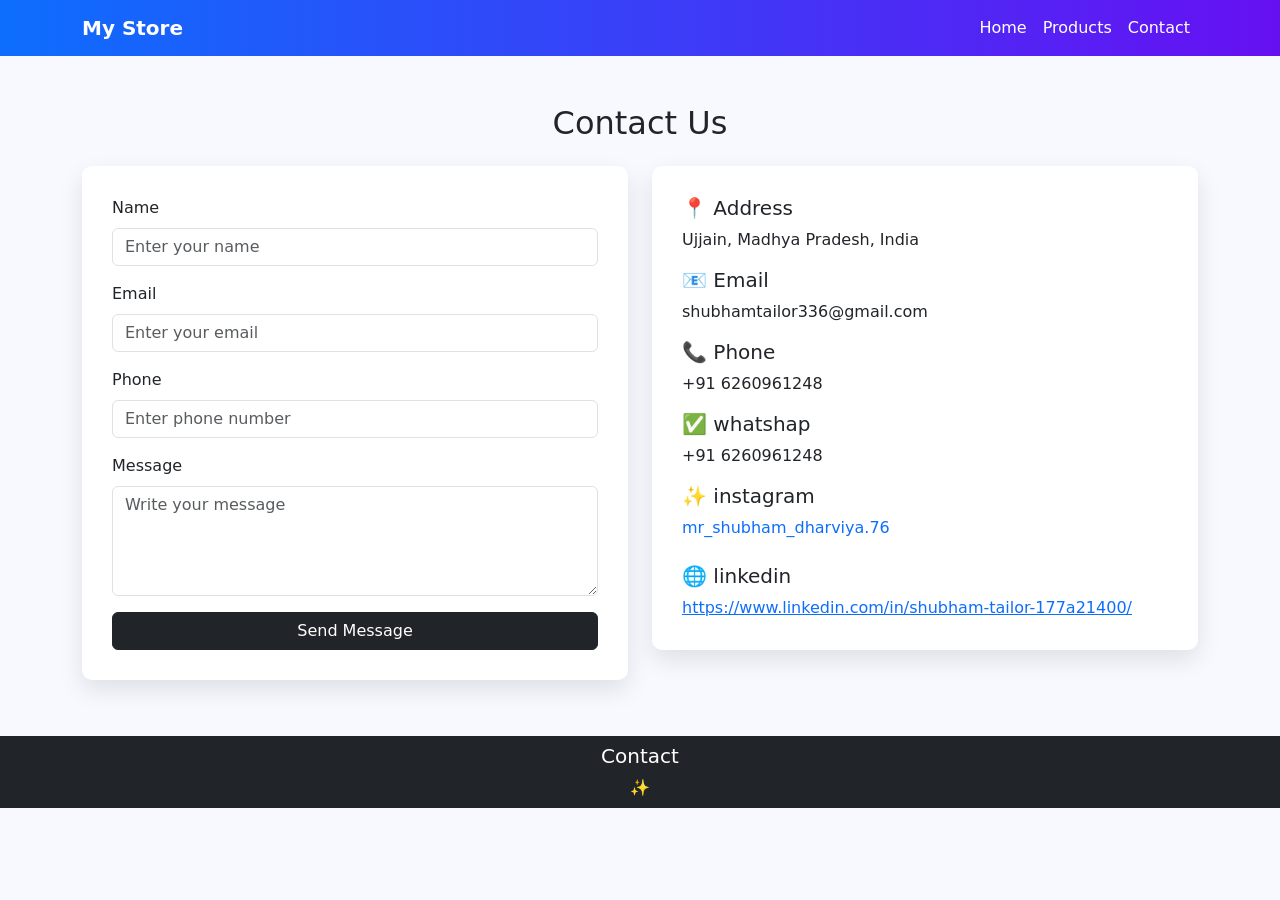
<file: contact.html>
<!DOCTYPE html>
<html lang="en">
<head>
<meta charset="UTF-8">
<meta name="viewport" content="width=device-width, initial-scale=1.0">
<title>Contact Us</title>

<link href="https://cdn.jsdelivr.net/npm/bootstrap@5.3.3/dist/css/bootstrap.min.css" rel="stylesheet">

<style>

body{
   
    height:100vh;
    background:ghostwhite;
}
.navbar{
      background: linear-gradient(90deg,#0d6efd,#6610f2);
}
#one a{
    color: white;
}

.contact-box{
    background:white;
    padding:30px;
    border-radius:10px;
    box-shadow:0 10px 25px rgba(0,0,0,0.1);
}

</style>

</head>
<body>
<nav class="navbar navbar-expand-lg sticky-top">
<div id="one" class="container">

<a class="navbar-brand fw-bold" href="index.html">My Store</a>

<div class="collapse navbar-collapse" id="menu">

<ul class="navbar-nav ms-auto">

<li class="nav-item">
<a class="nav-link" href="index.html">Home</a>
</li>

<li class="nav-item">
<a class="nav-link" href="fashion.html">Products</a>
</li>

<li class="nav-item">
<a class="nav-link active" href="#">Contact</a>
</li>

</ul>

</div>

</div>
</nav>

<div class="container py-5">

<h2 class="text-center mb-4">Contact Us</h2>

<div class="row">

<div class="col-md-6">

<div class="contact-box">

<form>

<div class="mb-3">
<label class="form-label">Name</label>
<input type="text" class="form-control" placeholder="Enter your name">
</div>

<div class="mb-3">
<label class="form-label">Email</label>
<input type="email" class="form-control" placeholder="Enter your email">
</div>

<div class="mb-3">
<label class="form-label">Phone</label>
<input type="text" class="form-control" placeholder="Enter phone number">
</div>

<div class="mb-3">
<label class="form-label">Message</label>
<textarea class="form-control" rows="4" placeholder="Write your message"></textarea>
</div>

<button class="btn btn-dark w-100">Send Message</button>

</form>

</div>

</div>

<div class="col-md-6">

<div class="contact-box">

<h5>📍 Address</h5>
<p>Ujjain, Madhya Pradesh, India</p>

<h5>📧 Email</h5>
<p>shubhamtailor336@gmail.com</p>

<h5>📞 Phone</h5>
<p>+91 6260961248</p>      

<h5>✅ whatshap</h5>
<p>+91 6260961248</p>

<h5>✨ instagram</h5>
 <a href="https://www.instagram.com/mr_shubham_dharviya.76/?hl=en" style="text-decoration: none;">mr_shubham_dharviya.76</a> <br>
<br>
<h5>🌐 linkedin</h5>
<a href="https://www.linkedin.com/in/shubham-tailor-177a21400/">https://www.linkedin.com/in/shubham-tailor-177a21400/</a>

</div>
</div>
</div>
</div>
<footer class="bg-dark text-white text-center py-2 mt-2">

<h5>Contact</h5>
<p class="mb-0"> ✨</p>

</footer>
</body>
</html>
</file>
